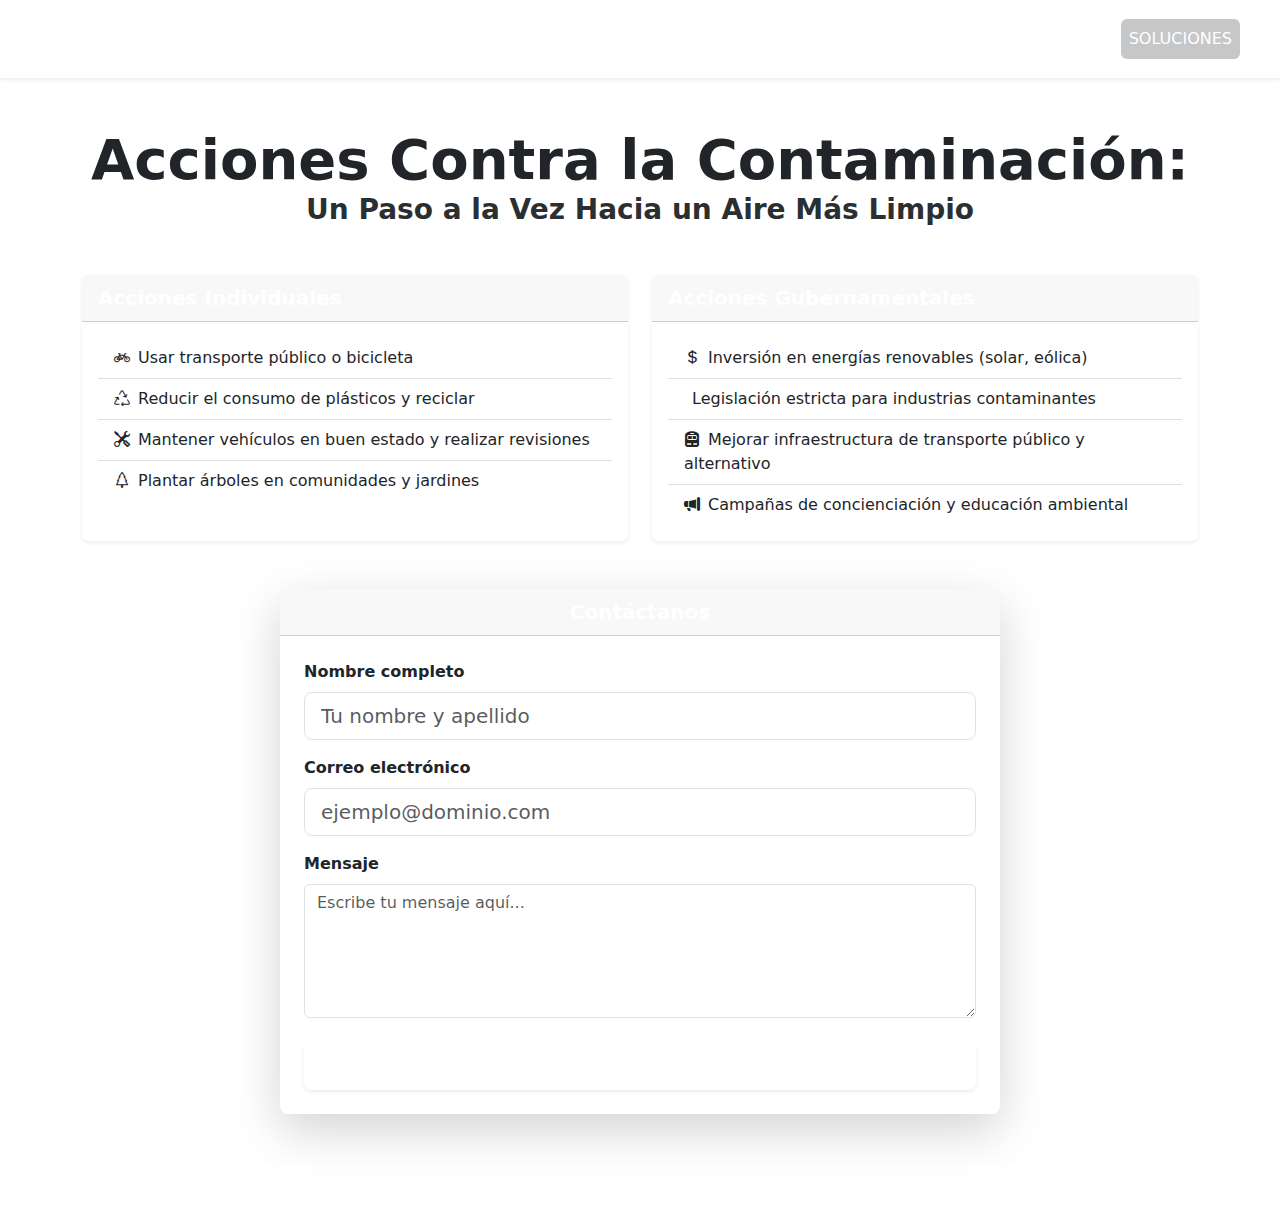
<file: soluciones.html>
<!DOCTYPE html>
<html lang="es">

<head>
    <meta charset="UTF-8" />
    <meta name="viewport" content="width=device-width, initial-scale=1" />
    <title>Soluciones - Contaminación del Aire</title>
    <link href="https://cdn.jsdelivr.net/npm/bootstrap@5.3.0/dist/css/bootstrap.min.css" rel="stylesheet" />
    <link rel="stylesheet" href="styles.css" />
</head>

<body>

    <header class="navbar navbar-expand-md navbar-dark bg-teal-700 shadow-sm px-4 py-3">
        <div class="container-fluid">
            <a class="navbar-brand logo fw-bold fs-4" href="index.html">Contaminación del Aire en Zonas Urbanas</a>
            <button class="navbar-toggler" type="button" data-bs-toggle="collapse" data-bs-target="#navbarNav"
                aria-controls="navbarNav" aria-expanded="false" aria-label="Toggle navigation">
                <span class="navbar-toggler-icon"></span>
            </button>
            <div class="collapse navbar-collapse justify-content-end" id="navbarNav">
                <ul class="navbar-nav">
                    <li class="nav-item">
                        <a class="nav-link btn btn-outline-light text-white mx-1" href="index.html">INICIO</a>
                    </li>
                    <li class="nav-item">
                        <a class="nav-link btn btn-outline-light text-white mx-1" href="dashboard.html">DASHBOARD</a>
                    </li>
                    <li class="nav-item">
                        <a class="nav-link btn btn-light text-teal-700 mx-1 active" aria-current="page"
                            href="soluciones.html">SOLUCIONES</a>
                    </li>
                </ul>
            </div>
        </div>
    </header>

    <main class="container my-5">
        <h1 class="text-center mb-5 display-4 fw-bold text-teal-800 animate__animated animate__fadeInDown">
            <span class="d-block">Acciones Contra la Contaminación:</span>
            <span class="d-block text-secondary-emphasis fs-3">Un Paso a la Vez Hacia un Aire Más Limpio</span>
        </h1>

        <div class="row g-4">
            <div class="col-md-6">
                <div class="card h-100 shadow-sm bg-teal-100 text-teal-900 border-0 hover-lift">
                    <div class="card-header bg-teal-700 text-white fw-bold fs-5 rounded-top-2">
                        Acciones Individuales
                    </div>
                    <div class="card-body">
                        <ul class="list-group list-group-flush">
                            <li class="list-group-item bg-teal-100 text-teal-900"><i class="bi bi-bicycle me-2"></i>Usar
                                transporte público o bicicleta</li>
                            <li class="list-group-item bg-teal-100 text-teal-900"><i
                                    class="bi bi-recycle me-2"></i>Reducir el consumo de plásticos y reciclar</li>
                            <li class="list-group-item bg-teal-100 text-teal-900"><i
                                    class="bi bi-tools me-2"></i>Mantener vehículos en buen estado y realizar revisiones
                            </li>
                            <li class="list-group-item bg-teal-100 text-teal-900"><i class="bi bi-tree me-2"></i>Plantar
                                árboles en comunidades y jardines</li>
                        </ul>
                    </div>
                </div>
            </div>

            <div class="col-md-6">
                <div class="card h-100 shadow-sm bg-teal-100 text-teal-900 border-0 hover-lift">
                    <div class="card-header bg-teal-700 text-white fw-bold fs-5 rounded-top-2">
                        Acciones Gubernamentales
                    </div>
                    <div class="card-body">
                        <ul class="list-group list-group-flush">
                            <li class="list-group-item bg-teal-100 text-teal-900"><i
                                    class="bi bi-currency-dollar me-2"></i>Inversión en energías renovables (solar,
                                eólica)</li>
                            <li class="list-group-item bg-teal-100 text-teal-900"><i
                                    class="bi bi-gavel me-2"></i>Legislación estricta para industrias contaminantes</li>
                            <li class="list-group-item bg-teal-100 text-teal-900"><i
                                    class="bi bi-train-front-fill me-2"></i>Mejorar infraestructura de transporte
                                público y alternativo</li>
                            <li class="list-group-item bg-teal-100 text-teal-900"><i
                                    class="bi bi-megaphone-fill me-2"></i>Campañas de concienciación y educación
                                ambiental</li>
                        </ul>
                    </div>
                </div>
            </div>
        </div>

        <div class="container my-5" id="contacto">
            <div class="row justify-content-center">
                <div class="col-lg-8">
                    <div class="card shadow-lg bg-teal-100 text-teal-900 border-0 rounded-3">
                        <div class="card-header bg-teal-700 text-white text-center fw-bold fs-5 rounded-top-3">
                            Contáctanos
                        </div>
                        <div class="card-body p-4">
                            <form>
                                <div class="mb-3">
                                    <label for="nombre" class="form-label text-teal-800 fw-semibold">Nombre
                                        completo</label>
                                    <input type="text" class="form-control form-control-lg border-teal-400" id="nombre"
                                        required placeholder="Tu nombre y apellido">
                                </div>
                                <div class="mb-3">
                                    <label for="email" class="form-label text-teal-800 fw-semibold">Correo
                                        electrónico</label>
                                    <input type="email" class="form-control form-control-lg border-teal-400" id="email"
                                        required placeholder="ejemplo@dominio.com">
                                </div>
                                <div class="mb-4">
                                    <label for="mensaje" class="form-label text-teal-800 fw-semibold">Mensaje</label>
                                    <textarea class="form-control border-teal-400" id="mensaje" rows="5" required
                                        placeholder="Escribe tu mensaje aquí..."></textarea>
                                </div>
                                <button type="submit"
                                    class="btn btn-teal-700 text-white w-100 btn-lg shadow-sm hover-grow">Enviar
                                    mensaje</button>
                            </form>
                        </div>
                    </div>
                </div>
            </div>
        </div>
    </main>

    <footer class="bg-teal-700 text-white text-center py-3 mt-5 border-top border-white shadow-sm">
        <p class="mb-0">&copy; 2025 Contaminación del Aire en Zonas Urbanas. Todos los derechos reservados.</p>
    </footer>

    <div class="modal fade" id="infoModal" tabindex="-1" aria-labelledby="infoModalLabel" aria-hidden="true">
        <div class="modal-dialog modal-dialog-centered">
            <div class="modal-content rounded-3 shadow">
                <div class="modal-header bg-teal-700 text-white border-0 rounded-top-3">
                    <h5 class="modal-title" id="infoModalLabel">Información</h5>
                    <button type="button" class="btn-close btn-close-white" data-bs-dismiss="modal"
                        aria-label="Cerrar"></button>
                </div>
                <div class="modal-body bg-teal-100 text-teal-900 rounded-bottom-3">
                    Este es un sitio web educativo dedicado a informar sobre la contaminación del aire en zonas urbanas,
                    sus causas, efectos y posibles soluciones.
                </div>
            </div>
        </div>
    </div>

    <script src="https://cdn.jsdelivr.net/npm/bootstrap@5.3.0/dist/js/bootstrap.bundle.min.js"></script>
    <link rel="stylesheet" href="https://cdn.jsdelivr.net/npm/bootstrap-icons@1.11.3/font/bootstrap-icons.min.css">
</body>

</html>
</file>
<file: styles.css>
/* Ocultar el carrusel en móviles */
        @media (max-width: 576px) {
            #mainCarousel {
                display: none;
            }
        }
</file>
